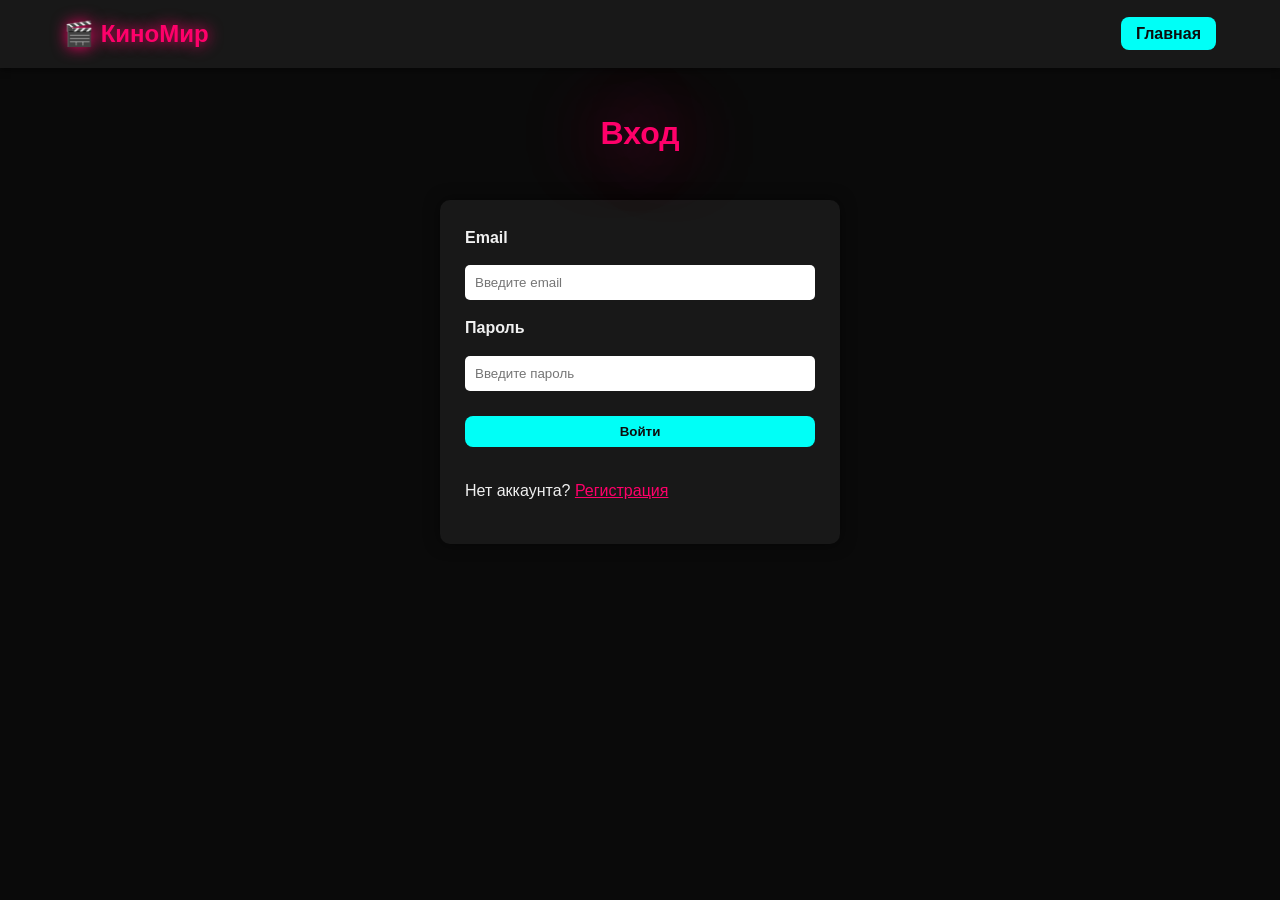
<file: login.html>
<!DOCTYPE html>
<html lang="ru">
<head>
    <meta charset="UTF-8">
    <title>Вход</title>
    <link href="cinemaPage.css" rel="stylesheet">
</head>
<body>
<header>
    <div class="container">
        <div class="logo">🎬 КиноМир</div>
        <nav>
            <a class="butt" href="index.html">Главная</a>
        </nav>
    </div>
</header>

<main>
    <h1>Вход</h1>
    <form class="auth-form">
        <label>Email</label>
        <input type="email" placeholder="Введите email" required>

        <label>Пароль</label>
        <input type="password" placeholder="Введите пароль" required>

        <button type="submit" class="butt">Войти</button>
        <p>Нет аккаунта? <a href="register.html">Регистрация</a></p>
    </form>
</main>

<script>
document.querySelector(".auth-form").addEventListener("submit", function(e){
    e.preventDefault();

    const email = document.querySelector('input[type="email"]').value;
    const password = document.querySelector('input[type="password"]').value;

    let users = JSON.parse(localStorage.getItem("users") || "[]");
    let found = users.find(u => u.email === email && u.password === password);

    if(!found) {
        alert("Неверный email или пароль");
        return;
    }

    // Сохраняем логин текущего пользователя
    localStorage.setItem("loggedInUser", found.username);
    window.location.href = "index.html";
});
</script>
</body>
</html>
</file>
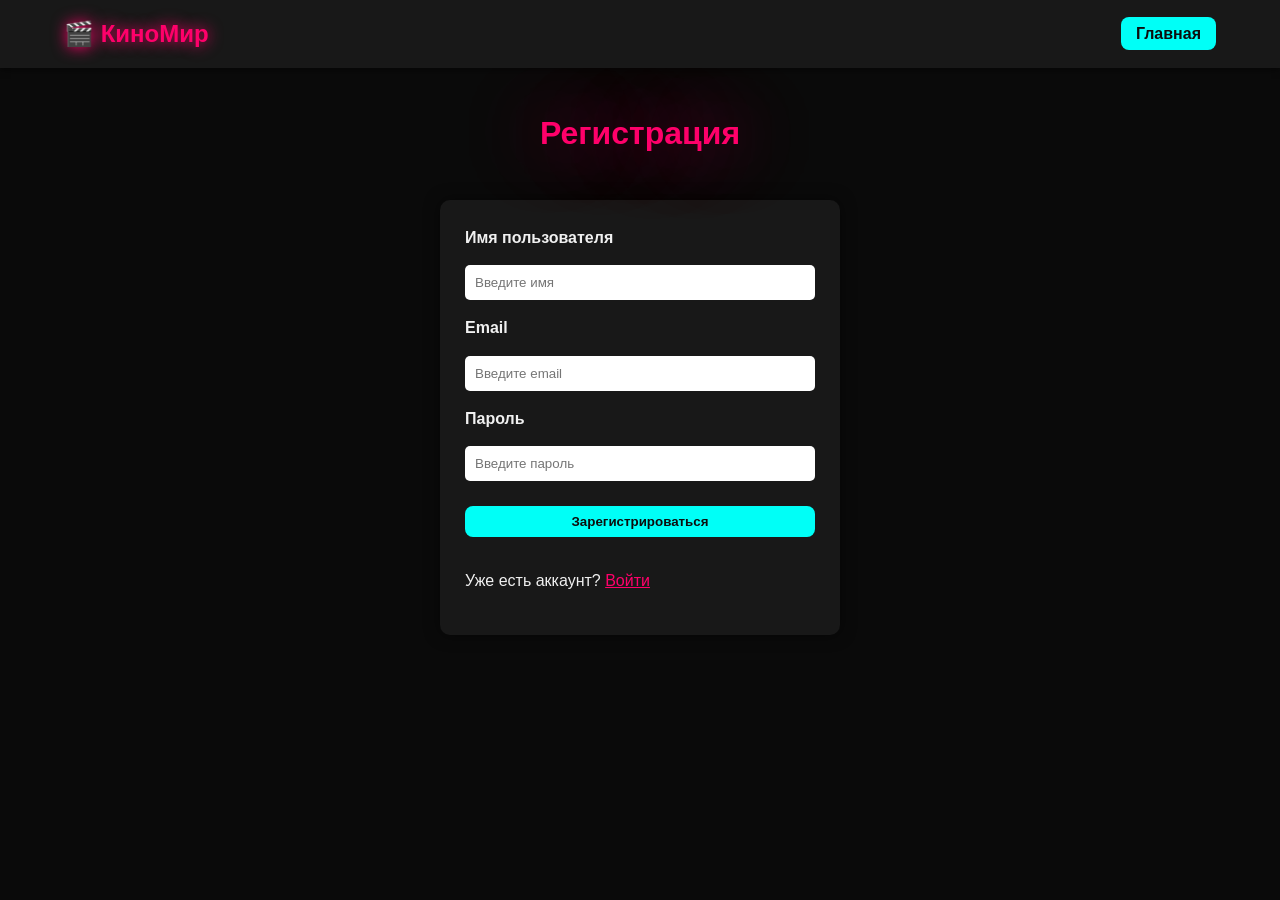
<file: register.html>
<!DOCTYPE html>
<html lang="ru">
<head>
    <meta charset="UTF-8">
    <title>Регистрация</title>
    <link href="cinemaPage.css" rel="stylesheet">
</head>
<body>
<header>
    <div class="container">
        <div class="logo">🎬 КиноМир</div>
        <nav>
            <a class="butt" href="index.html">Главная</a>
        </nav>
    </div>
</header>

<main>
    <h1>Регистрация</h1>
    <form class="auth-form">
        <label>Имя пользователя</label>
        <input type="text" placeholder="Введите имя" required>

        <label>Email</label>
        <input type="email" placeholder="Введите email" required>

        <label>Пароль</label>
        <input type="password" placeholder="Введите пароль" required>

        <button type="submit" class="butt">Зарегистрироваться</button>
        <p>Уже есть аккаунт? <a href="login.html">Войти</a></p>
    </form>
</main>

<script>
document.querySelector(".auth-form").addEventListener("submit", function(e){
    e.preventDefault();

    const username = document.querySelector('input[type="text"]').value;
    const email = document.querySelector('input[type="email"]').value;
    const password = document.querySelector('input[type="password"]').value;

    // Получаем пользователей из localStorage
    let users = JSON.parse(localStorage.getItem("users") || "[]");

    if(users.find(u => u.email === email)) {
        alert("Этот email уже зарегистрирован");
        return;
    }

    // Добавляем нового пользователя
    users.push({username, email, password});
    localStorage.setItem("users", JSON.stringify(users));

    alert("Регистрация успешна!");
    window.location.href = "login.html";
});
</script>
</body>
</html>
</file>
<file: cinemaPage.css>
body, input, textarea, button, a{
    cursor: url("cursor_icon_215900.png"), auto;
}

body {
    font-family: "Segoe UI", sans-serif;
    background-color: #0a0a0a; 
    color: #f0f0f0;
    margin: 0;
    line-height: 1.6;
}

header {
    background-color: #181818;
    padding: 15px 0;
    box-shadow: 0 2px 6px rgba(0,0,0,0.5);
    position: sticky;
    top: 0;
    z-index: 100;
}

.container {
    width: 90%;
    margin: 0 auto;
    display: flex;
    align-items: center;
    justify-content: space-between;
}

.butt {
    background-color: #00fff7;
    border: none;
    padding: 8px 15px;
    border-radius: 8px;
    color: #0d0d0d;
    font-weight: bold;
    cursor: pointer;
    transition: 0.2s;
}

.logo {
    font-size: 1.5em;
    font-weight: bold;
    color: #ff006a;
    text-shadow: 0 0 15px #ff006a;
}

nav a {
    color: #f1f1f1;
    margin-left: 20px;
    text-decoration: none;
    transition: color 0.3s;
}

nav a:hover {
    color: #ff006a;
}


main {
    width: 80%;
    margin: 40px auto;
}

h1 {
    text-align: center;
    color: #ff006a;
    margin-bottom: 40px;
    text-shadow: 0 0 75px #ff006a;
}


.content {
    display: flex;
    justify-content: space-between;
    align-items: flex-start;
    gap: 30px;
    flex-wrap: wrap-reverse; 
}


.description {
    flex: 1;
    max-width: 70%;
    font-size: 20px;
}

.poster {
    width: 350px;
    border-radius: 10px;
    box-shadow: 0 0 15px rgba(0, 0, 0, 0.6);
}

.sections {
    display: flex;
    justify-content: space-between;
    gap: 40px;                      
    margin-top: 20px;
    
}

.sections section {
    width: 30%;
}


table {
    width: 100%;
    border-collapse: collapse;
    margin-top: 15px;
}

td {
    border: 1px solid #333;
    padding: 8px 12px;
}

ul, ol {
    margin-left: 20px;
}

h2 {
    color: #ff006a;
    margin-top: 40px;
    text-shadow: 0 0 75px #ff006a;
    
}

a {
    color: #ff006a;
}

a:hover {
    text-decoration: underline;
}

footer {
    text-align: center;
    background-color: #181818;
    padding: 15px;
    color: #aaa;
    margin-top: 40px;
}

@media (max-width: 900px) {
    .content {
        flex-direction: column;
        align-items: center;
    }

    .description {
        max-width: 100%;
    }

    .poster {
        width: 80%;
        max-width: 400px;
    }
}



.auth-form {
    width: 350px;
    margin: 0 auto;
    display: flex;
    flex-direction: column;
    gap: 15px;
    background-color: #181818;
    padding: 25px;
    border-radius: 10px;
    box-shadow: 0 0 15px rgba(0,0,0,0.5);
}

.auth-form label {
    font-weight: bold;
}

.auth-form input {
    padding: 10px;
    border: none;
    border-radius: 5px;
    outline: none;
}

.auth-form .butt {
    width: 100%;
    margin-top: 10px;
}
</file>
